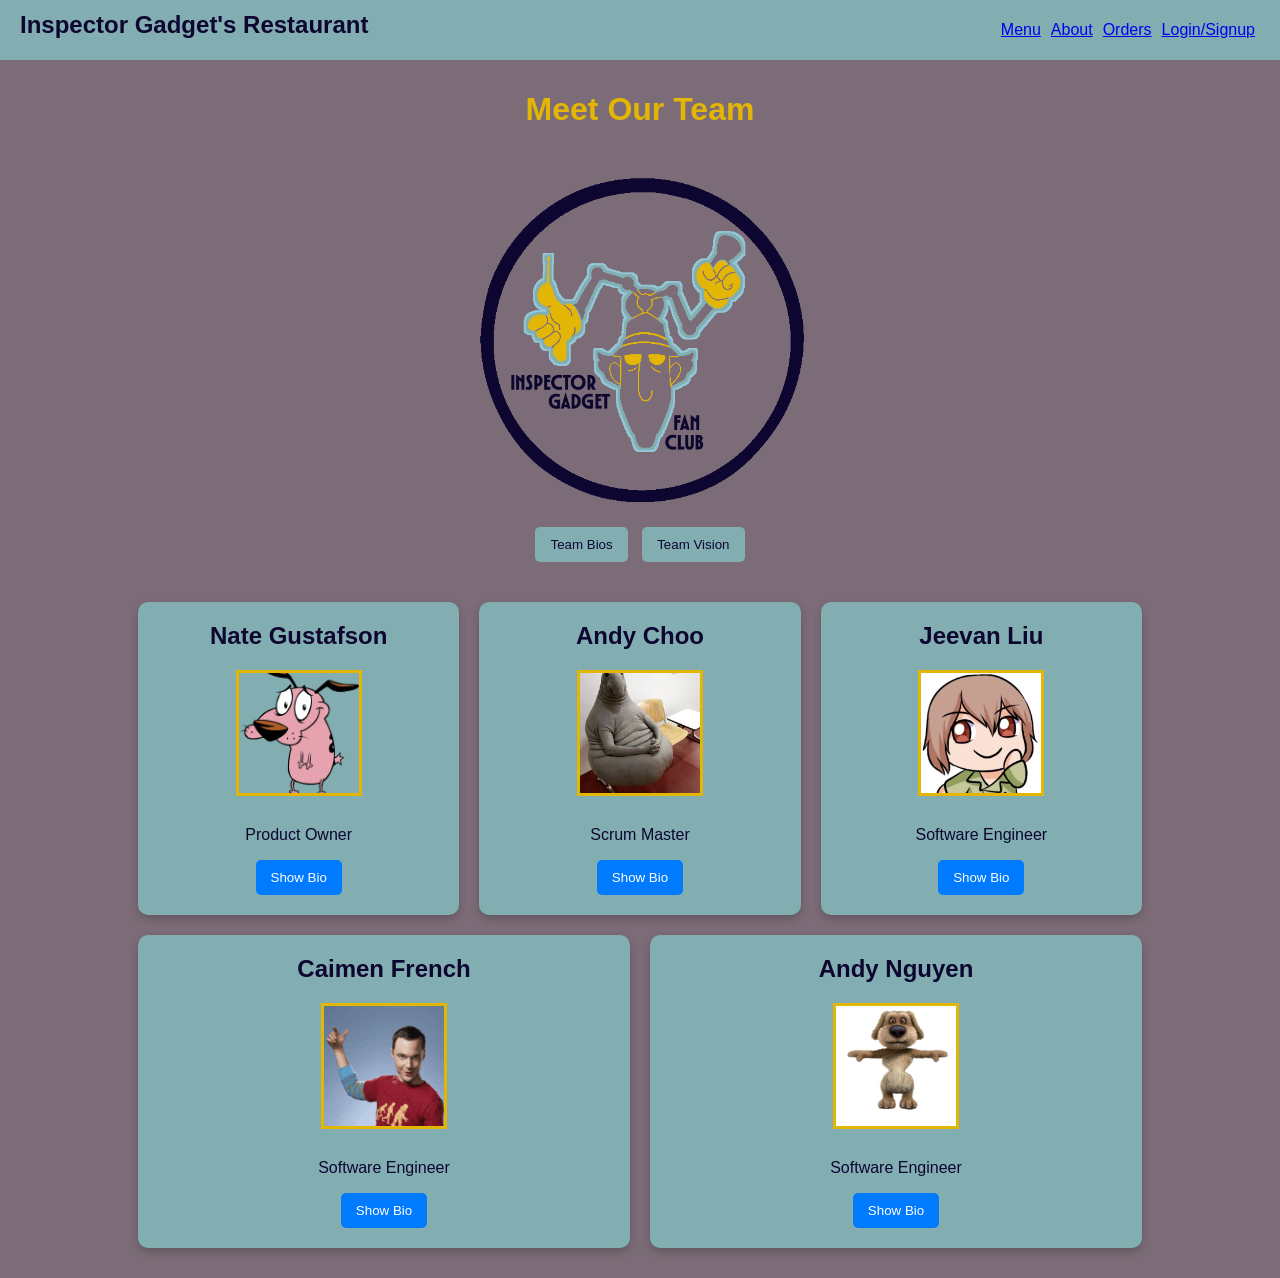
<file: group_bio_template/index.html>
<!DOCTYPE html>
<html lang="en">
<head>
    <meta charset="UTF-8">
    <meta name="viewport" content="width=device-width, initial-scale=1.0">
    <title>Team Bio</title>
    <link rel="icon" type="image/png" href="img/favicon48x48.png">
    <link rel="stylesheet" href="styles.css"> <!-- Link to external CSS file -->
</head>
<body>
  <!-- Navbar -->
  <nav>
    <div class="navbar">
      <h2 class="logo">Inspector Gadget's Restaurant</h2>

      <ul class="nav-links">
        <a href="../menu_template/menu.html">Menu</a>
        <a href="../group_bio_template\index.html">About</a>
        <a href="../orders_template/orders.html">Orders</a>
        <a href="../login_template/login.html">Login/Signup</a>
      </ul>
    </div>
  </nav>

<header>
    <h1>Meet Our Team</h1>
    <!-- Example team logo -->
    <img src="img/team-logo.png" alt="Team Logo" class="team-logo">

    <!-- Navigation menu to switch between sections -->
    <nav>
        <button onclick="showSection('bios')">Team Bios</button>
        <button onclick="showSection('vision')">Team Vision</button>
    </nav>
</header>

<!-- Team bios section (default section) -->
<div id="bios" class="container">
    <!-- Each card represents an individual team member -->
    <div class="card">
        <h2>Nate Gustafson</h2>
        <!-- Optional Avatar -->
        <img src="img/avatar-nate.png" alt="Nate Avatar" class="avatar">
        <p>Product Owner</p>
        <button onclick="toggleBio('bio1')">Show Bio</button>
        <div id="bio1" class="bio">
            <!--Intro Here-->
            <p>Nate is the Product Owner focused on building a practical system that improving team communication, and delivering the perfect product.</p>
            <div class="divider">◆ ◆ ◆</div>
            <!--Moodboard-->
            <div class="moodboard">
                <div class="mood-section">
                    <h4>◆ Tools</h4>
                    <ul>
                        <li>VS Code</li>
                        <li>Git & GitHub</li>
                        <li>Python / FastAPI</li>
                        <li>Linux / Terminal</li>
                    </ul>
                </div>
            </div>
            <div class="divider">◆ ◆ ◆</div>
            <div class="mood-section">
                <h4>◆ My Resources</h4>
                <a href="https://illcommittee.github.io/coderesource/index.html" target="_blank">
                    Coding Resource Hub
                </a>
            </div>
            <!--Moodboard End-->
        </div>
    </div>
    <div class="card">
        <h2>Andy Choo</h2>
        <img src="img/andychoo.jpeg" alt="Andy's meme photo" class="avatar"/>
        <p>Scrum Master</p>
        <button onclick="toggleBio('bio2')">Show Bio</button>
        <div id="bio2" class="bio">
            <p>Andy is a full-stack developer with experience in cyber security engineering.</p>
            <div class="divider">◆ ◆ ◆</div>
            <!--Moodboard-->
            <div class="moodboard">
                <div class="mood-section">
                    <h4>◆ Tools</h4>
                    <ul>
                        <li>JavaScript</li>
                        <li>React.js</li>
                        <li>Python</li>
                    </ul>
                </div>
            </div>
            <div class="divider">◆ ◆ ◆</div>
            <div class="mood-section">
                <h4>◆ My Resources</h4>
                <a href="https://github.com/Andydchoo" target="_blank">Github</a>
            </div>
        </div>
    </div>
    <div class="card">
        <h2>Jeevan Liu</h2>
        <!-- Optional Avatar -->
        <img src="img/avatar-jeevan.jpg" alt="Jeevan Avatar" class="avatar">
        <p>Software Engineer</p>
        <button onclick="toggleBio('bio3')">Show Bio</button>
        <div id="bio3" class="bio">
            <!--Intro Here-->
            <p>Jeevan is a software developer, specializing in back-end development.</p>
            <div class="divider">◆ ◆ ◆</div>
            <!--Moodboard-->
            <div class="moodboard">
                <div class="mood-section">
                    <h4>◆ Tools</h4>
                    <ul>
                        <li>Python</li>
                        <li>Git/GitHub</li>
                        <li>Java</li>
                        <li>C/C++</li>
                    </ul>
                </div>
            </div>
            <div class="divider">◆ ◆ ◆</div>
            <div class="mood-section">
                <h4>◆ My Resources</h4>
                <a href="https://github.com/JeevanLiu" target="_blank">
                    Personal GitHub
                </a>
            </div>
            <!--Moodboard End-->
        </div>
    </div>
    <div class="card">
        <h2>Caimen French</h2>
        <!-- Optional Avatar -->
        <img src="img/avatar-caimen.png" alt="Caimen Avatar" class="avatar">
        <p>Software Engineer</p>
        <button onclick="toggleBio('bio4')">Show Bio</button>
        <div id="bio4" class="bio">
            <!--Intro Here-->
            <p>I'm Caimen French, pleasure to meet you.</p>
            <div class="divider">◆ ◆ ◆</div>
            <!--Moodboard-->
            <div class="moodboard">
                <div class="mood-section">
                    <h4>◆ Tools</h4>
                    <ul>
                        <li>Java</li>
                        <li>GML</li>
                        <li>Python</li>
                        <li>C</li>
                    </ul>
                </div>
            </div>
            <div class="divider">◆ ◆ ◆</div>
            <div class="mood-section">
                <h4>◆ My Resources</h4>
                <a href="https://github.com/cfrench-uncc" target="_blank">
                    GitHub
                </a>
            </div>
            <!--Moodboard End-->
        </div>
    </div>
    <div class="card">
        <h2>Andy Nguyen</h2>
        <img src="img/AndyNAvatar.jpg" alt="Andy's Talking Ben" class="avatar"/>
        <p>Software Engineer</p>
        <button onclick="toggleBio('bio5')">Show Bio</button>
        <div id="bio5" class="bio">
            <p>Andy Nguyen is a Software Engineer who specializes in FastAPI and Python. He also drinks coffee and loves collaborating with group projects.</p>
            <div class="divider">◆ ◆ ◆</div>
            <!--Moodboard-->
            <div class="moodboard">
                <div class="mood-section">
                    <h4>◆ Tools</h4>
                    <ul>
                        <li>Talking Ben</li>
                        <li>Pycharm</li>
                        <li>X (formerly twitter)</li>
                        <li>Python</li>
                        <li>Java (i am brainwashed in Java)</li>
                    </ul>
                </div>
                <div class="divider">◆ ◆ ◆</div>
                <div class="mood-section">
                    <h4>◆ My Resources</h4>
                    <a href="https://www.youtube.com/watch?v=dQw4w9WgXcQ" target="_blank">Funny Cat Video</a>
                </div>
            </div>
        </div>
    </div>
</div>

<!-- Team vision/mission statement section (hidden by default) -->
<div id="vision" class="container" style="display: none;">
    <div class="vision-card">
        <h2>Inspector Gadget Fan Club's Mission Statement</h2>
        <p>
            We strive to create a community of innovative (mainly chaotic) software engineers dedicated to helping Inspector Gadget (yes, we’re a fan club) save the day!
            We design, test, and occasionally… break high-tech gadgets to defeat villains.
            We value teamwork, collaboration, and problem-solving.
            Every bug we encounter is just a villain in disguise…
        </p>
        
        <div class="divider">◆ ◆ ◆</div>

        <h3>Team Rules:</h3>
        <ul>
            <li>Respect everyone in the community</li>
            <li>Communicate clearly</li>
            <li>Complete your missions on time</li>
            <li>Help fellow agents build and debug their gadgets</li>
            <li>No Dr. Claw-style sabotage allowed</li>
        </ul>
    </div>
</div>

<script src="script.js"></script> <!-- Link to external JavaScript file -->

</body>
</html>
</file>
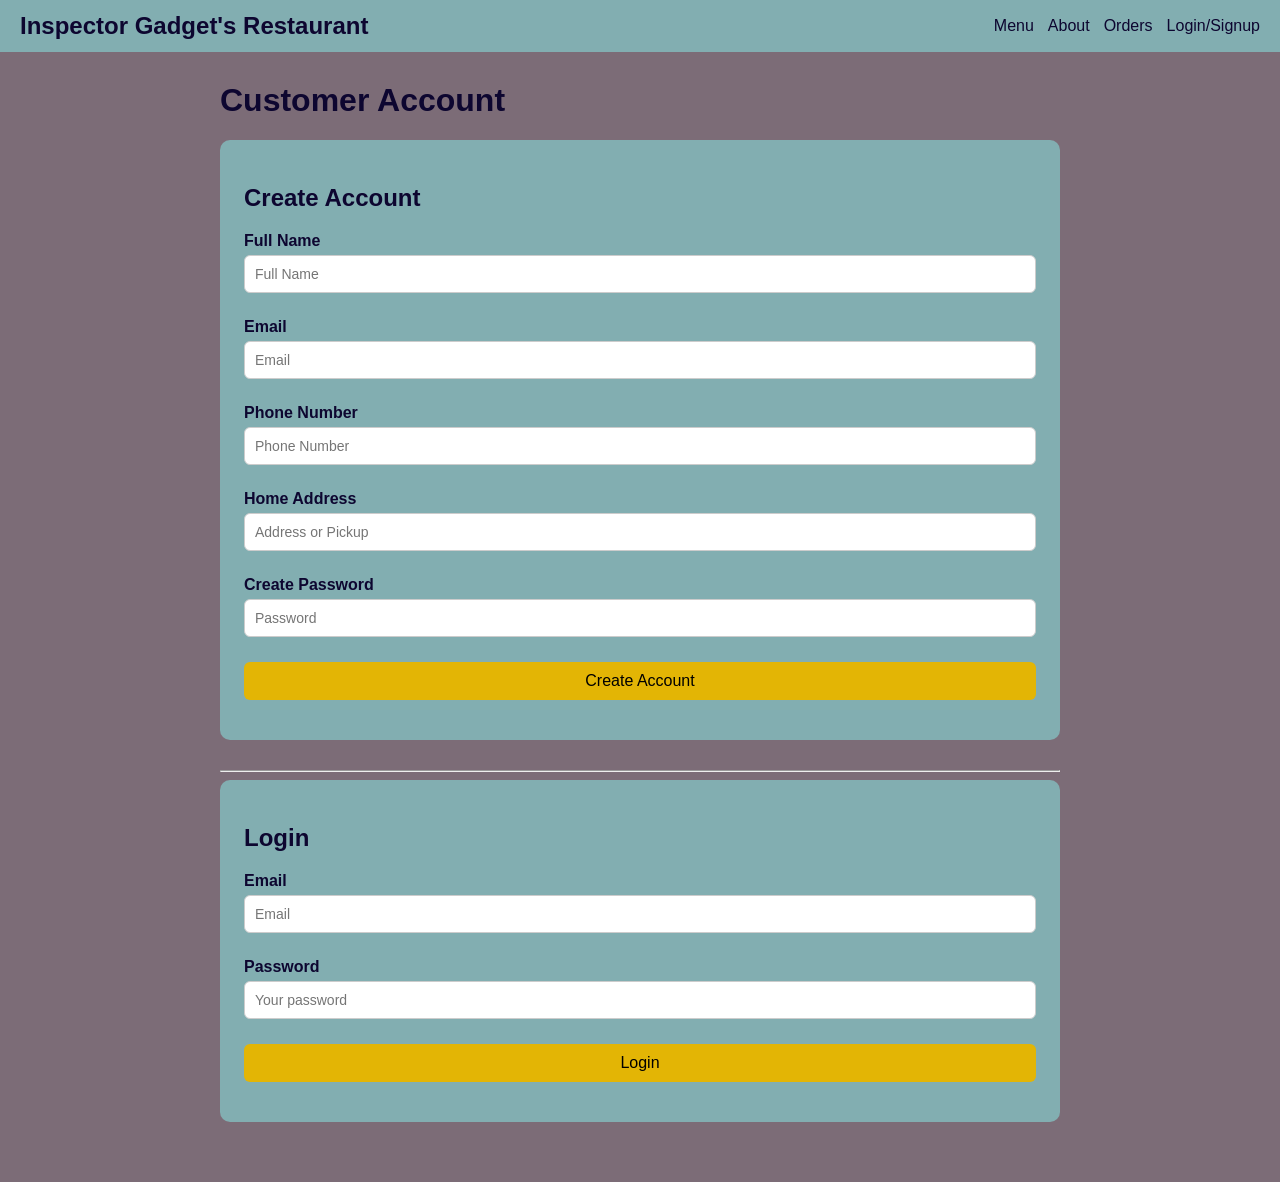
<file: login_template/login.html>
<!DOCTYPE html>
<html lang="en">
<head>
  <meta charset="UTF-8">
  <meta name="viewport" content="width=device-width, initial-scale=1.0">
  <title>Customer Account | Inspector Gadget's Restaurant</title>
  <link rel="icon" type="image/png" href="img/favicon48x48.png">
  <link rel="stylesheet" href="styles.css">
</head>
<body>

  <nav>
    <div class="navbar">
      <h2 class="logo">Inspector Gadget's Restaurant</h2>

      <ul class="nav-links">
        <li><a href="../menu_template/menu.html">Menu</a></li>
        <li><a href="../group_bio_template/index.html">About</a></li>
        <li><a href="../orders_template/orders.html">Orders</a></li>
        <li><a href="../login_template/login.html">Login/Signup</a></li>
      </ul>
    </div>
  </nav>

  <main>
    <h1>Customer Account</h1>
    
    <section id="signup-section">
      <h2>Create Account</h2>

      <form id="signup-form">
        <label for="customer-name">Full Name</label>
        <input type="text" id="customer-name" placeholder="Full Name" required>

        <label for="signup-email">Email</label>
        <input type="email" id="signup-email" placeholder="Email" required>

        <label for="phone-num">Phone Number</label>
        <input type="text" id="phone-num" placeholder="Phone Number" required>

        <label for="address">Home Address</label>
        <input type="text" id="address" placeholder="Address or Pickup" required>

        <label for="signup-password">Create Password</label>
        <input type="password" id="signup-password" placeholder="Password" required>

        <button type="submit">Create Account</button>
        <p id="signup-msg" class="msg"></p>
      </form>
    </section>

    <hr>
    
    
    <section id="login-section">
      <h2>Login</h2>

      <form id="login-form">
        <label for="login-email">Email</label>
        <input type="email" id="login-email" placeholder="Email" required>

        <label for="login-password">Password</label>
        <input type="password" id="login-password" placeholder="Your password" required>

        <button type="submit">Login</button>
        <p id="login-msg" class="msg"></p>
      </form>
    </section>

    <section id="logged-in-section" class="hidden">
      <h2 id="welcome-msg"></h2>
      <p>You have successfully logged in.</p>
      <button id="logout-btn">Logout</button>
    </section>
  </main>

  <script src="script.js"></script>

</body>
</html>
</file>
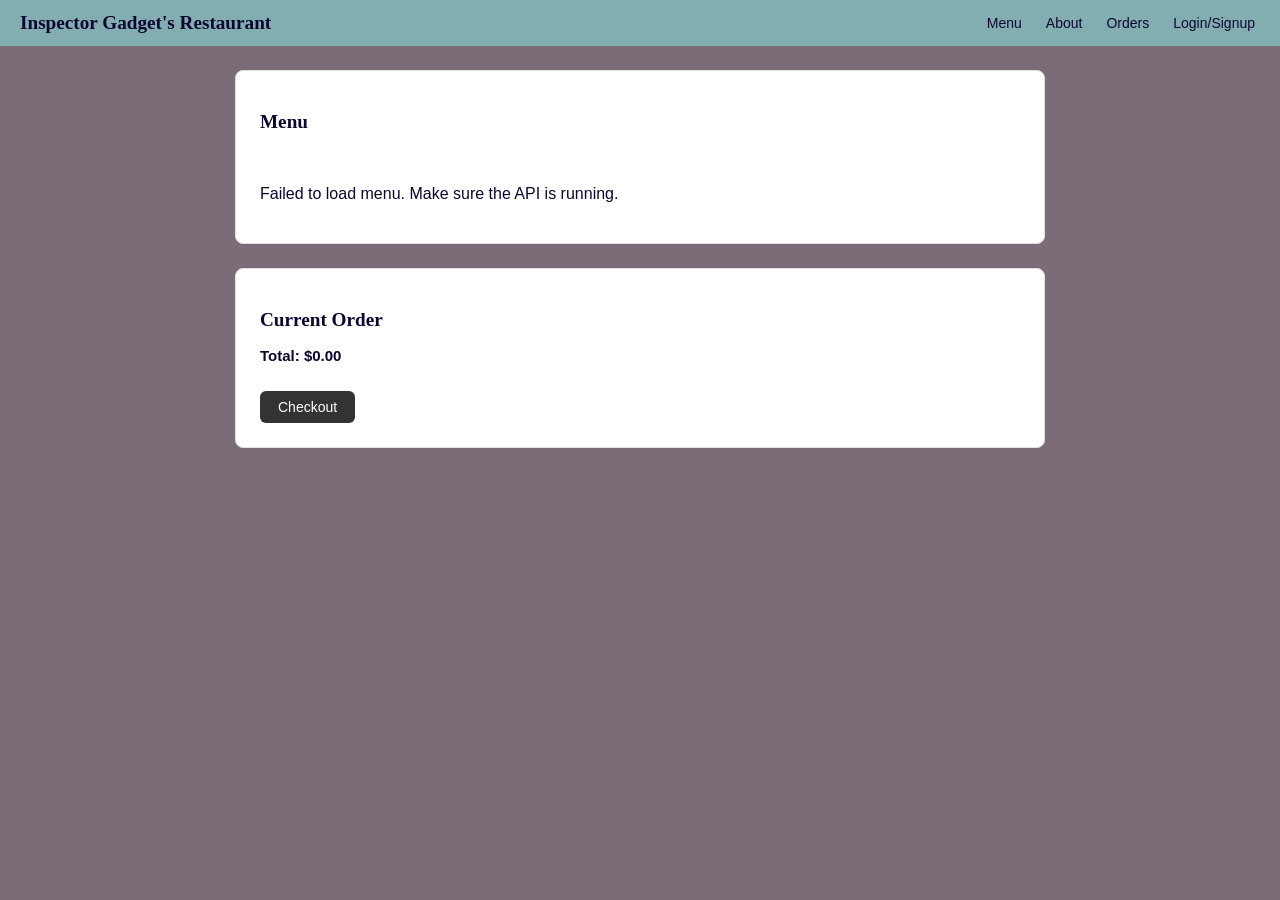
<file: menu_template/menu.html>
<!DOCTYPE html>
<html lang="en">
<head>
  <meta charset="UTF-8" />
  <meta name="viewport" content="width=device-width, initial-scale=1.0" />
  <title>Menu | Inspector Gadget's Restaurant</title>
  <link rel="stylesheet" href="styles.css" />
</head>
<body>

  <nav>
    <div class="navbar">
      <h2 class="logo">Inspector Gadget's Restaurant</h2>

      <ul class="nav-links">
        <li><a href="../menu_template/menu.html">Menu</a></li>
        <li><a href="../group_bio_template/index.html">About</a></li>
        <li><a href="../orders_template/orders.html">Orders</a></li>
        <li><a href="../login_template/login.html">Login/Signup</a></li>
        <li id="staff-nav-item" style="display:none"><a href="../staff_template/staff.html">Staff</a></li>
      </ul>
    </div>
  </nav>

  <main>
    <section id="menu-section">
      <h2>Menu</h2>
      <div id="category-tabs"></div>
      <div id="menu-grid"></div>
      <p id="menu-message"></p>
    </section>

    <section id="order-display">
      <h2>Current Order</h2>
      <ul id="order-list"></ul>
      <p id="order-total">Total: $0.00</p>
      <button id="checkout-btn">Checkout</button>
    </section>

    <section id="checkout-section" class="hidden">
      <h2>Checkout</h2>

      <label for="card-name">Customer Name</label>
      <input type="text" id="card-name" placeholder="Enter your name" required />

      <label>Order Type</label>
      <div id="order-type">
        <label><input type="radio" name="type" value="takeout" checked /> Takeout</label>
        <label><input type="radio" name="type" value="delivery" /> Delivery</label>
      </div>

      <label for="payment-type">Payment Type</label>
      <select id="payment-type">
        <option value="Credit Card">Credit Card</option>
        <option value="Debit Card">Debit Card</option>
        <option value="PayPal">PayPal</option>
      </select>

      <label for="promo">Promo Code</label>
      <input type="text" id="promo" placeholder="Enter code, e.g. SAVE10" />
      <button id="apply-promo" type="button">Apply</button>
      <p id="promo-msg"></p>

      <p id="checkout-total"></p>
      <button id="pay-btn" type="button">Pay & Place Order</button>
      <p id="order-status"></p>
    </section>
  </main>

  <dialog id="review-modal">
    <h3 id="review-modal-title">Write a Review</h3>
    <div id="star-selector">
      <button class="star-btn" data-star="1">★</button>
      <button class="star-btn" data-star="2">★</button>
      <button class="star-btn" data-star="3">★</button>
      <button class="star-btn" data-star="4">★</button>
      <button class="star-btn" data-star="5">★</button>
    </div>
    <textarea id="review-text" placeholder="Share your thoughts about this dish..." rows="4"></textarea>
    <div class="modal-actions">
      <button id="review-submit-btn" type="button">Submit Review</button>
      <button id="review-cancel-btn" type="button" class="btn-secondary">Cancel</button>
    </div>
    <p id="review-msg"></p>
  </dialog>

  <dialog id="view-reviews-modal">
    <h3 id="view-reviews-title">Reviews</h3>
    <p id="reviews-loading"></p>
    <div id="reviews-list"></div>
    <div class="modal-actions">
      <button id="view-reviews-close-btn" type="button" class="btn-secondary">Close</button>
    </div>
  </dialog>

  <script src="script.js"></script>
</body>
</html>
</file>
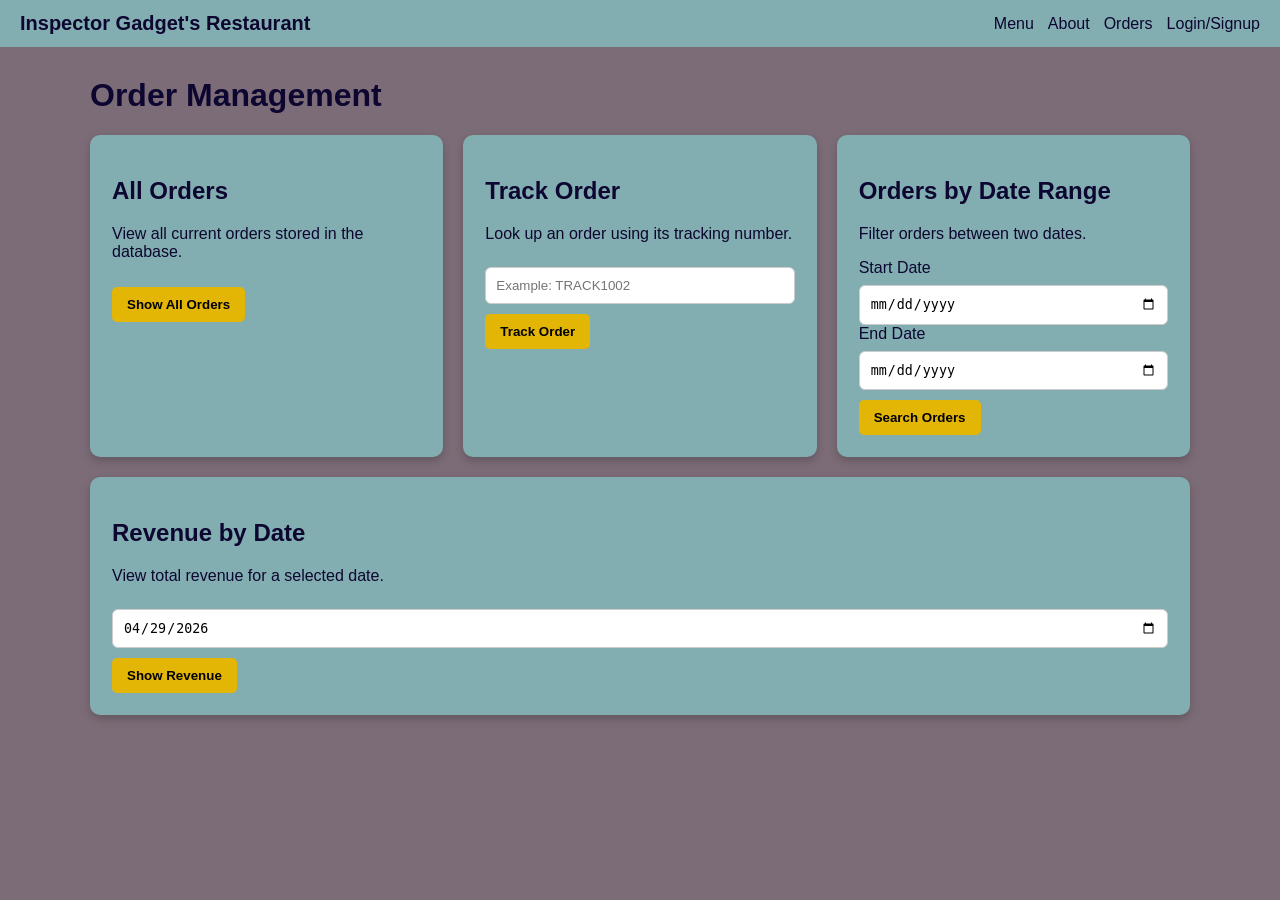
<file: orders_template/orders.html>
<!DOCTYPE html>
<html lang="en">
<head>
  <meta charset="UTF-8">
  <meta name="viewport" content="width=device-width, initial-scale=1.0">
  <title>Orders | Inspector Gadget's Restaurant</title>
  <link rel="icon" type="image/png" href="img/favicon48x48.png">
  <link rel="stylesheet" href="styles.css">
</head>
<body>
  <!-- Navbar -->
  <nav>
    <div class="navbar">
      <h2 class="logo">Inspector Gadget's Restaurant</h2>

      <ul class="nav-links">
        <li><a href="../menu_template/menu.html">Menu</a></li>
        <li><a href="../group_bio_template/index.html">About</a></li>
        <li><a href="../orders_template/orders.html">Orders</a></li>
        <li><a href="../login_template/login.html">Login/Signup</a></li>
      </ul>
    </div>
  </nav>

  <main>
    <h1>Order Management</h1>

    <div class="container">
      <div class="card">
        <h2>All Orders</h2>
        <p>View all current orders stored in the database.</p>
        <button onclick="toggleSection('all-orders-panel'); allOrders()">Show All Orders</button>
        <div id="all-orders-panel" class="details-panel">
          <div id="all-orders">No orders loaded yet.</div>
        </div>
      </div>

      <div class="card">
        <h2>Track Order</h2>
        <p>Look up an order using its tracking number.</p>

        <input type="text" id="tracking-input" placeholder="Example: TRACK1002">
        <button onclick="trackOrder()">Track Order</button>

        <div id="tracking-panel" class="details-panel">
          <pre id="tracking-result">Enter a tracking number to search.</pre>
        </div>
      </div>

      <div class="card">
        <h2>Orders by Date Range</h2>
        <p>Filter orders between two dates.</p>

        <label for="range-start">Start Date</label>
        <input type="date" id="range-start">
        <label for="range-end">End Date</label>
        <input type="date" id="range-end">
        <button onclick="toggleSection('date-range-panel'); searchByDateRange()">Search Orders</button>

        <div id="date-range-panel" class="details-panel">
          <div id="date-range-results">Enter a date range to search.</div>
        </div>
      </div>

      <div class="card">
        <h2>Revenue by Date</h2>
        <p>View total revenue for a selected date.</p>

        <input type="date" id="revenue-date" value="2026-04-29">
        <button onclick="getRevenue()">Show Revenue</button>

        <div id="revenue-panel" class="details-panel">
          <pre id="revenue-result">Choose a date to view revenue.</pre>
        </div>
      </div>
    </div>
  </main>

  <script src="script.js"></script>
</body>
</html>
</file>
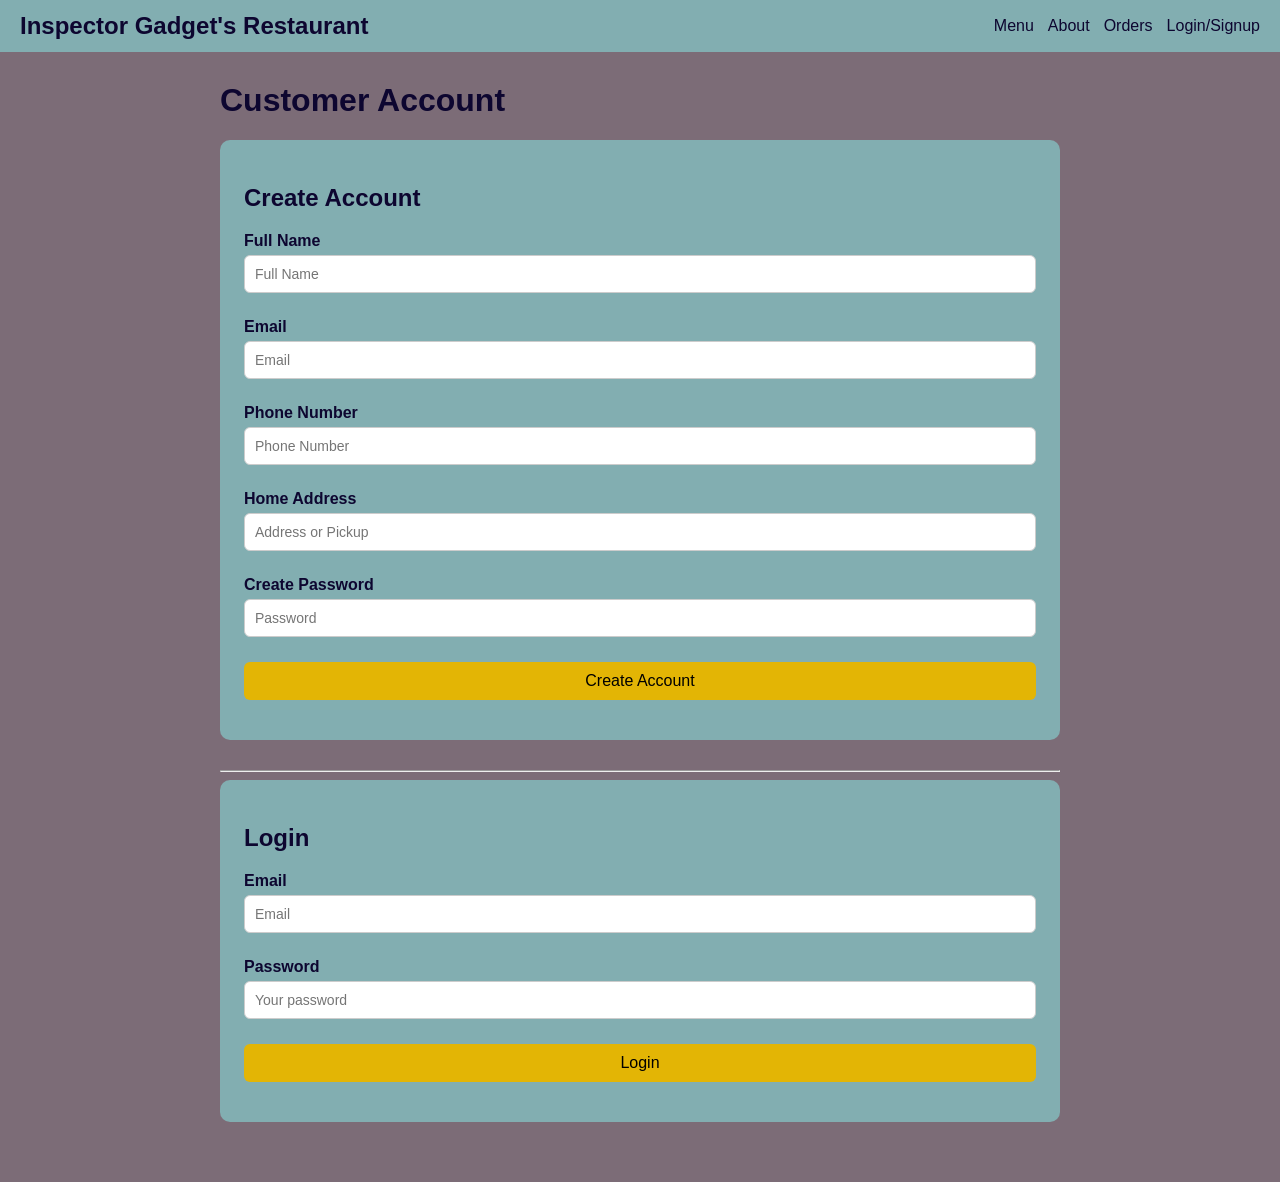
<file: staff_template/staff.html>
<!DOCTYPE html>
<html lang="en">
<head>
  <meta charset="UTF-8" />
  <meta name="viewport" content="width=device-width, initial-scale=1.0" />
  <title>Staff Dashboard | Inspector Gadget's Restaurant</title>
  <link rel="stylesheet" href="../menu_template/styles.css" />
  <link rel="stylesheet" href="styles.css" />
</head>
<body>

  <nav>
    <div class="navbar">
      <h2 class="logo">Inspector Gadget's Restaurant</h2>
      <ul class="nav-links">
        <li><a href="../menu_template/menu.html">Menu</a></li>
        <li><a href="../group_bio_template/index.html">About</a></li>
        <li><a href="../orders_template/orders.html">Orders</a></li>
        <li><a href="staff.html">Staff Dashboard</a></li>
        <li><button id="logout-btn" class="nav-logout-btn">Logout</button></li>
      </ul>
    </div>
  </nav>

  <main>
    <section id="staff-panel">
      <h2>Staff Dashboard</h2>
      <p id="staff-greeting"></p>

      <div id="staff-tabs">
        <button class="staff-tab-btn active" data-tab="menu-mgmt">Menu Management</button>
        <button class="staff-tab-btn" data-tab="alerts">Ingredient Alerts</button>
        <button class="staff-tab-btn" data-tab="promos">Promo Management</button>
      </div>

      <!-- ── Menu Management ── -->
      <div id="tab-menu-mgmt" class="staff-tab-content">
        <h3>Menu Items</h3>
        <div class="table-wrap">
          <table id="menu-table">
            <thead>
              <tr>
                <th>Dish</th>
                <th>Category</th>
                <th>Price</th>
                <th>Stock</th>
                <th>Actions</th>
              </tr>
            </thead>
            <tbody></tbody>
          </table>
        </div>

        <h3 id="menu-form-title">Add Menu Item</h3>
        <form id="menu-form" class="staff-form">
          <div class="form-row">
            <label>Dish Name<input id="f-dishes" required /></label>
            <label>Category<input id="f-category" required /></label>
          </div>
          <div class="form-row">
            <label>Price ($)<input type="number" step="0.01" min="0" id="f-price" required /></label>
            <label>Calories<input type="number" min="0" id="f-calories" required /></label>
          </div>
          <label>Ingredients<input id="f-ingredients" placeholder="e.g. Chicken, bun, pickles" required /></label>
          <label>Allergens<input id="f-allergens" placeholder="e.g. gluten, dairy (leave blank if none)" /></label>
          <label>Stock (units)<input type="number" min="0" id="f-stock" value="0" required /></label>
          <div class="form-actions">
            <button type="submit">Save Item</button>
            <button type="button" id="menu-form-cancel" class="btn-secondary">Cancel</button>
          </div>
          <p id="menu-form-msg" class="form-msg"></p>
        </form>
      </div>

      <!-- ── Ingredient Alerts ── -->
      <div id="tab-alerts" class="staff-tab-content hidden">
        <h3>Stock Status</h3>
        <div id="stock-alerts"><p class="loading-msg">Loading...</p></div>
        <h3>Pending Orders with Ingredient Issues</h3>
        <div id="order-alerts"><p class="loading-msg">Loading...</p></div>
      </div>

      <!-- ── Promo Management ── -->
      <div id="tab-promos" class="staff-tab-content hidden">
        <h3>Promotional Codes</h3>
        <div class="table-wrap">
          <table id="promo-table">
            <thead>
              <tr>
                <th>Code</th>
                <th>Discount</th>
                <th>Expires</th>
                <th>Actions</th>
              </tr>
            </thead>
            <tbody></tbody>
          </table>
        </div>

        <h3 id="promo-form-title">Add Promo Code</h3>
        <form id="promo-form" class="staff-form">
          <div class="form-row">
            <label>Promo Code<input id="p-code" placeholder="e.g. SAVE10" required /></label>
            <label>Discount %<input type="number" step="0.1" min="0" max="100" id="p-discount" required /></label>
          </div>
          <label>Expiration Date<input type="datetime-local" id="p-expires" required /></label>
          <div class="form-actions">
            <button type="submit">Save Promo</button>
            <button type="button" id="promo-form-cancel" class="btn-secondary">Cancel</button>
          </div>
          <p id="promo-form-msg" class="form-msg"></p>
        </form>
      </div>

    </section>
  </main>

  <script src="script.js"></script>
</body>
</html>
</file>
<file: group_bio_template/styles.css>
:root {
  --color-bg: #7c6c77; /* Dusty Mauve (page background) */
  --color-header: #0d0630; /* Dark Amethyst (header / text) */
  --color-card: #82aeb1; /* Teal (cards) */
  --color-accent: #e3b505; /* Saffron (buttons / highlights) */
  --color-hover: #a7c7e7; /* Sky Blue (hover effects) */
  --color-text: #0d0630; /* Main text */
  --color-light: #a7c7e7; /* Secondary background */
}

/* General page styling */
body {
  font-family: Arial, sans-serif;
  background-color: var(--color-bg);
  margin: 0;
  padding: 0;
  color: var(--color-text);
}

.navbar {
  display: flex;
  justify-content: space-between;
  background-color: var(--color-card);
  align-items: center;
  padding-left: 20px;
  padding-right: 20px;
}

.nav-links {
  display: flex;
  justify-content: space-between;
}

.nav-links a {
  padding: 5px;
}

/* Header section styling */
header {
  background-color: var(--color-bg);
  color: var(--color-accent);
  padding: 10px 0;
  text-align: center;
}

/* Styling for team logo image */
.team-logo {
  width: 350px; /* Adjust the size as needed */
  margin-top: 10px;
}

.avatar {
  width: 120px;
  height: 120px;
  object-fit: cover;
  margin: 10px 0;
  border: 3px solid var(--color-accent);
}

.avatar:hover {
  transform: scale(1.05);
  transition: 0.2s;
}

/* Menu button styling */
header nav {
  margin-top: 10px;
}

header nav button {
  background: var(--color-card);
  color: var(--color-text);
  border: none;
  padding: 10px 15px;
  border-radius: 5px;
  cursor: pointer;
  margin: 0 5px;
  transition: 0.2s;
}

header nav button:hover {
  background: var(--color-hover);
}

/* Flex container for team bios and vision sections */
.container {
  width: 80%;
  margin: 20px auto;
  display: flex;
  flex-wrap: wrap;
  justify-content: space-between;
}

/* Card styling for individual team bios */
.card {
  background: var(--color-card);
  border-radius: 10px;
  box-shadow: 0 4px 10px rgba(0, 0, 0, 0.2);
  margin: 10px;
  padding: 20px;
  flex: 1 1 calc(30% - 40px);
  text-align: center;
  transition:
    transform 0.2s,
    box-shadow 0.2s;
}

.card:hover {
  transform: scale(1.05);
}

h2 {
  margin: 0 0 10px;
}

/* Initially hide bio details */
.bio {
  background: var(--color-accent);
  color: var(--color-header);
  border: none;
  padding: 10px 15px;
  border-radius: 5px;
  cursor: pointer;
  display: none;
}

/* Button styling */
button {
  background: #007bff;
  color: white;
  border: none;
  padding: 10px 15px;
  border-radius: 5px;
  cursor: pointer;
}

button:hover {
  background: var(--color-hover);
}

/* Moodboard Section */
.mood-section {
  background: var(--color-light);
  margin: 10px 0;
  padding: 10px;
  border-radius: 8px;
}

/* Divider */
.divider {
  text-align: center;
  margin: 10px 0;
  color: var(--color-header);
  letter-spacing: 6px;
  font-weight: bold;
  font-size: 14px;
}

.vision-card {
  background: var(--color-card);
  color: var(--color-text);
  max-width: 900px;
  margin: 30px auto;
  padding: 30px;
  border-radius: 14px;
  box-shadow: 0 4px 12px rgba(0, 0, 0, 0.2);
  line-height: 1.6;
}

.vision-card h2 {
  color: var(--color-header);
  text-align: center;
  margin-bottom: 20px;
}

.vision-card h3 {
  color: var(--color-header);
  margin-top: 20px;
  margin-bottom: 10px;
}

.vision-card p {
  margin-bottom: 15px;
  font-size: 1rem;
}

.vision-card ul {
  padding-left: 20px;
  margin-top: 10px;
}

.vision-card li {
  margin-bottom: 8px;
}
</file>
<file: login_template/styles.css>
:root {
  --color-bg: #7c6c77;
  --color-header: #0d0630;
  --color-card: #82aeb1;
  --color-accent: #e3b505;
  --color-hover: #a7c7e7;
  --color-text: #0d0630;
  --color-light: #a7c7e7;
}

* {
  box-sizing: border-box;
}

body {
  font-family: Arial, sans-serif;
  background-color: var(--color-bg);
  margin: 0;
  padding: 0;
  color: var(--color-text);
}

.navbar {
  display: flex;
  justify-content: space-between;
  align-items: center;
  background-color: var(--color-card);
  padding: 12px 20px;
}

.logo {
  margin: 0;
  font-size: 24px;
}

.nav-links {
  list-style: none;
  display: flex;
  gap: 14px;
  margin: 0;
  padding: 0;
}

.nav-links li {
  list-style: none;
}

.nav-links a {
  text-decoration: none;
  color: var(--color-header);
  font-weight: 500;
}

.nav-links a:hover {
  color: var(--color-accent);
}

main {
  max-width: 900px;
  margin: 0 auto;
  padding: 30px;
}

h1 {
  margin-top: 0;
}

section {
  background-color: var(--color-card);
  padding: 24px;
  margin-bottom: 30px;
  border-radius: 10px;
}

form label {
  display: block;
  margin-top: 15px;
  margin-bottom: 5px;
  font-weight: bold;
}

form input {
  width: 100%;
  padding: 10px;
  margin-bottom: 10px;
  border-radius: 6px;
  border: 1px solid #ccc;
  font-size: 14px;
}

form button,
#logout-btn {
  margin-top: 15px;
  padding: 10px;
  width: 100%;
  border: none;
  border-radius: 6px;
  background-color: var(--color-accent);
  color: black;
  font-size: 16px;
  cursor: pointer;
}

form button:hover,
#logout-btn:hover {
  background-color: var(--color-hover);
}

.msg {
  font-weight: bold;
  margin-top: 12px;
}

.hidden {
  display: none;
}
</file>
<file: menu_template/styles.css>
/* ── Design tokens (original preserved) ── */
:root {
  --color-bg: #7c6c77;
  --color-header: #0d0630;
  --color-card: #82aeb1;
  --color-accent: #e3b505;
  --color-hover: #a7c7e7;
  --color-text: #0d0630;
  --color-light: #a7c7e7;
}

/* ── Base (original) ── */
body {
  font-family: 'DM Sans', Arial, sans-serif;
  background-color: var(--color-bg);
  margin: 0;
  padding: 0;
  color: var(--color-text);
}

.navbar {
  display: flex;
  justify-content: space-between;
  align-items: center;
  background-color: var(--color-card);
  padding: 12px 20px;
}

.logo {
  font-family: 'Playfair Display', serif;
  font-size: 1.2rem;
  margin: 0;
}

.nav-links {
  list-style: none;
  display: flex;
  align-items: center;
  gap: 14px;
  margin: 0;
  padding: 0;
}

.nav-links li {
  list-style: none;
  margin: 0;
  padding: 0;
}

.nav-links a {
  padding: 5px;
  text-decoration: none;
  color: var(--color-text);
  font-size: 14px;
}

.nav-links a:hover {
  color: var(--color-accent);
}

section {
  background: #fff;
  border: 1px solid #e0e0e0;
  border-radius: 8px;
  padding: 1.5rem;
  margin: 1.5rem auto;
  max-width: 760px;
}

h2 {
  font-family: 'Playfair Display', serif;
  font-size: 1.2rem;
  margin-bottom: 1rem;
}

/* ── Category tabs (NEW) ── */
#category-tabs {
  display: flex;
  flex-wrap: wrap;
  gap: 8px;
  margin-bottom: 1.25rem;
}

.tab-btn {
  margin: 0;
  padding: 6px 14px;
  border: 1px solid #ccc;
  border-radius: 20px;
  background: #f5f5f5;
  color: #333;
  font-size: 13px;
  cursor: pointer;
  transition: background 0.2s, color 0.2s;
}

.tab-btn:hover {
  background: var(--color-hover);
}

.tab-btn.active {
  background: var(--color-accent);
  color: #fff;
  border-color: var(--color-accent);
}

/* ── Menu grid (original) ── */
#menu-grid {
  display: grid;
  grid-template-columns: repeat(3, 1fr);
  gap: 1rem;
}

.menu-card {
  border: 1px solid #e0e0e0;
  border-radius: 8px;
  padding: 0.75rem;
  text-align: center;
  background: #fafafa;
}

.menu-card img {
  width: 100%;
  height: 100px;
  object-fit: cover;
  border-radius: 6px;
  margin-bottom: 0.5rem;
}

.menu-card h3 { font-size: 14px; margin-bottom: 4px; }
.menu-card .price { font-weight: 600; font-size: 14px; margin-bottom: 4px; }
.menu-card .info { font-size: 11px; color: #888; margin-bottom: 8px; }

/* ── Order type radios (original) ── */
#order-type {
  display: flex;
  gap: 1.5rem;
  margin: 6px 0 1rem;
}

#order-type label {
  font-size: 14px;
  color: #333;
  display: flex;
  gap: 6px;
  align-items: center;
}

/* ── Promo (original) ── */
#promo {
  padding: 6px;
  border: 1px solid #ccc;
  border-radius: 6px;
  font-size: 14px;
  width: 160px;
}

#promo-msg { font-size: 12px; color: #888; margin-top: 4px; }
#checkout-total { font-weight: 600; font-size: 15px; margin: 1rem 0 0.5rem; }

/* ── Buttons (original) ── */
button {
  margin-top: 0.75rem;
  margin-right: 8px;
  padding: 8px 18px;
  border: none;
  border-radius: 6px;
  background: #333;
  color: #fff;
  font-size: 14px;
  cursor: pointer;
  transition: background 0.18s;
}

button:hover { background: #555; }

.btn-secondary {
  background: #f0f0f0;
  color: #333;
  border: 1px solid #ccc;
}

.btn-secondary:hover { background: #e0e0e0; }

/* ── Order list (original) ── */
#order-list { list-style: none; font-size: 14px; margin-bottom: 0.75rem; }
#order-list li { padding: 6px 0; border-bottom: 1px solid #f0f0f0; }
#order-total { font-weight: 600; font-size: 15px; margin-top: 0.5rem; }
#order-status { margin-top: 0.5rem; font-size: 13px; color: #2a7a2a; }

.hidden { display: none; }

/* ── NEW: Payment Modal ── */
#payment-overlay {
  position: fixed;
  inset: 0;
  background: rgba(0, 0, 0, 0.5);
  z-index: 1000;
  display: flex;
  align-items: center;
  justify-content: center;
}

#payment-overlay.hidden { display: none; }

#payment-modal {
  background: #fff;
  border-radius: 12px;
  padding: 2rem;
  width: 360px;
  max-width: 94vw;
  box-shadow: 0 8px 32px rgba(0,0,0,0.18);
}

#payment-modal h2 {
  margin-top: 0;
  font-size: 1.1rem;
}

#payment-amount-display {
  font-weight: 600;
  font-size: 16px;
  color: #2a7a2a;
  margin-bottom: 1.2rem;
}

#payment-modal label {
  display: block;
  font-size: 12px;
  color: #666;
  margin-bottom: 3px;
  margin-top: 12px;
}

#payment-modal input {
  width: 100%;
  box-sizing: border-box;
  padding: 8px 10px;
  border: 1px solid #ccc;
  border-radius: 6px;
  font-size: 14px;
}

.card-row {
  display: flex;
  gap: 12px;
}

.card-row > div { flex: 1; }

.card-row input { width: 100%; box-sizing: border-box; }

.modal-actions {
  display: flex;
  gap: 10px;
  margin-top: 1.25rem;
}

.modal-actions button { margin-top: 0; flex: 1; }

/* Spinner */
#payment-spinner {
  display: flex;
  align-items: center;
  gap: 10px;
  font-size: 13px;
  color: #555;
  margin-top: 12px;
}

.spinner {
  width: 18px;
  height: 18px;
  border: 2px solid #ddd;
  border-top-color: #333;
  border-radius: 50%;
  animation: spin 0.7s linear infinite;
}

@keyframes spin { to { transform: rotate(360deg); } }

/* ── NEW: Order Tracking ── */
#track-section { max-width: 760px; }

#track-input-row {
  display: flex;
  gap: 10px;
  margin-bottom: 1.25rem;
}

#track-input {
  flex: 1;
  padding: 8px 12px;
  border: 1px solid #ccc;
  border-radius: 6px;
  font-size: 14px;
}

#track-input-row button { margin-top: 0; }

#track-info {
  font-size: 14px;
  margin-bottom: 1.25rem;
  color: #444;
}

#track-steps {
  display: flex;
  align-items: center;
  gap: 0;
  margin-top: 0.5rem;
}

.track-step {
  display: flex;
  flex-direction: column;
  align-items: center;
  flex: 1;
  text-align: center;
}

.step-dot {
  width: 22px;
  height: 22px;
  border-radius: 50%;
  background: #ddd;
  border: 2px solid #ccc;
  margin-bottom: 8px;
  transition: background 0.3s;
}

.track-step.completed .step-dot {
  background: #2a7a2a;
  border-color: #2a7a2a;
}

.track-step.active .step-dot {
  background: var(--color-accent);
  border-color: var(--color-accent);
  box-shadow: 0 0 0 4px rgba(227, 181, 5, 0.25);
}

.step-label {
  font-size: 11px;
  color: #888;
  line-height: 1.3;
}

.track-step.completed .step-label,
.track-step.active .step-label {
  color: #333;
  font-weight: 500;
}

.track-connector {
  flex: 1;
  height: 2px;
  background: #ddd;
  margin-bottom: 28px;
  max-width: 48px;
}

/* Error messages */
.error-msg {
  color: #c0392b;
  font-size: 13px;
  margin-top: 8px;
}

/* ── Ratings on menu cards ── */
.rating-display {
  display: flex;
  align-items: center;
  justify-content: center;
  gap: 4px;
  margin: 4px 0 6px;
  font-size: 13px;
}

.stars {
  color: var(--color-accent);
  letter-spacing: 1px;
  font-size: 14px;
}

.rating-score {
  font-weight: 600;
  color: #555;
  font-size: 12px;
}

.review-count {
  color: #999;
  font-size: 11px;
}

.no-rating {
  color: #bbb;
  font-size: 11px;
  font-style: italic;
}

.review-btn {
  background: var(--color-accent);
  color: #000;
  font-size: 12px;
  padding: 5px 12px;
  margin-top: 6px;
}

.review-btn:hover {
  background: #c99b04;
}

/* ── Review modal (native <dialog>) ── */
#review-modal {
  border: none;
  border-radius: 12px;
  padding: 2rem;
  width: 360px;
  max-width: 94vw;
  box-shadow: 0 8px 32px rgba(0,0,0,0.22);
}

#review-modal::backdrop {
  background: rgba(0, 0, 0, 0.45);
}

#review-modal h3 {
  margin: 0 0 1rem;
  font-family: 'Playfair Display', serif;
  font-size: 1.1rem;
}

/* Star selector inside modal */
#star-selector {
  display: flex;
  gap: 6px;
  justify-content: center;
  margin-bottom: 1rem;
}

.star-btn {
  background: none;
  border: none;
  font-size: 2rem;
  color: #ccc;
  cursor: pointer;
  padding: 0;
  margin: 0;
  line-height: 1;
  transition: color 0.15s, transform 0.1s;
}

.star-btn:hover { background: none; }

.star-btn.selected,
.star-btn.hovered {
  color: var(--color-accent);
}

.star-btn.hovered {
  transform: scale(1.15);
}

#review-text {
  width: 100%;
  box-sizing: border-box;
  padding: 8px 10px;
  border: 1px solid #ccc;
  border-radius: 6px;
  font-size: 14px;
  font-family: inherit;
  resize: vertical;
  margin-bottom: 0.5rem;
}

#review-msg {
  font-size: 12px;
  color: #2a7a2a;
  margin-top: 6px;
  min-height: 18px;
}

/* ── Clickable review count on cards ── */
.review-count-link {
  cursor: pointer;
  text-decoration: underline;
  color: #666;
}

.review-count-link:hover {
  color: var(--color-text);
}

/* ── View reviews modal ── */
#view-reviews-modal {
  border: none;
  border-radius: 12px;
  padding: 2rem;
  width: 420px;
  max-width: 94vw;
  max-height: 80vh;
  box-shadow: 0 8px 32px rgba(0,0,0,0.22);
}

#view-reviews-modal[open] {
  display: flex;
  flex-direction: column;
}

#view-reviews-modal::backdrop {
  background: rgba(0, 0, 0, 0.45);
}

#view-reviews-modal h3 {
  margin: 0 0 1rem;
  font-family: 'Playfair Display', serif;
  font-size: 1.1rem;
  flex-shrink: 0;
}

#reviews-loading {
  font-size: 13px;
  color: #888;
  margin: 0 0 0.5rem;
}

#reviews-list {
  overflow-y: auto;
  flex: 1;
  margin-bottom: 0.5rem;
}

.review-item {
  border-bottom: 1px solid #eee;
  padding: 0.75rem 0;
}

.review-item:last-child {
  border-bottom: none;
}

.review-item-stars {
  margin-bottom: 4px;
}

.review-item-text {
  font-size: 13px;
  color: #444;
  margin: 0;
  line-height: 1.5;
}

.no-reviews-msg {
  font-size: 13px;
  color: #888;
  font-style: italic;
}
</file>
<file: orders_template/styles.css>
:root {
  --color-bg: #7c6c77;
  --color-header: #0d0630;
  --color-card: #82aeb1;
  --color-accent: #e3b505;
  --color-hover: #a7c7e7;
  --color-text: #0d0630;
  --color-light: #a7c7e7;
}

* {
  box-sizing: border-box;
}

body {
  font-family: Arial, sans-serif;
  background-color: var(--color-bg);
  margin: 0;
  padding: 0;
  color: var(--color-text);
}

.navbar {
  display: flex;
  justify-content: space-between;
  background-color: var(--color-card);
  align-items: center;
  padding: 12px 20px;
}

.logo {
  margin: 0;
  font-size: 20px;
}

.nav-links {
  list-style: none;
  display: flex;
  align-items: center;
  gap: 14px;
  margin: 0;
  padding: 0;
}

.nav-links li {
  list-style: none;
}

.nav-links a {
  text-decoration: none;
  color: var(--color-header);
  font-weight: 500;
}

.nav-links a:hover {
  color: var(--color-accent);
}

main {
  width: 90%;
  max-width: 1100px;
  margin: 30px auto;
}

.container {
  display: flex;
  flex-wrap: wrap;
  gap: 20px;
}

.card {
  background: var(--color-card);
  border-radius: 10px;
  box-shadow: 0 4px 10px rgba(0, 0, 0, 0.2);
  padding: 22px;
  flex: 1 1 300px;
  transition:
    transform 0.2s,
    box-shadow 0.2s;
}

.card:hover {
  transform: scale(1.02);
}

button {
  background: var(--color-accent);
  color: black;
  border: none;
  padding: 10px 15px;
  margin-top: 10px;
  border-radius: 5px;
  cursor: pointer;
  font-weight: bold;
}

button:hover {
  background: var(--color-hover);
}

input {
  width: 100%;
  padding: 10px;
  margin-top: 8px;
  border: 1px solid #ccc;
  border-radius: 6px;
}

.details-panel {
  display: none;
  margin-top: 16px;
  background: white;
  padding: 14px;
  border-radius: 8px;
  border: 1px solid #ddd;
}

.order-record {
  background: #f8f8f8;
  border-radius: 8px;
  border: 1px solid #ddd;
  padding: 12px;
  margin-bottom: 12px;
}

.order-record h3 {
  margin-top: 0;
}

pre {
  white-space: pre-wrap;
  font-family: Arial, sans-serif;
  margin: 0;
}
</file>
<file: staff_template/styles.css>
/* Staff dashboard — extends menu_template/styles.css */

#staff-panel {
  max-width: 900px;
}

#staff-greeting {
  font-size: 13px;
  color: #888;
  margin: -0.5rem 0 1.25rem;
}

/* ── Tabs ── */
#staff-tabs {
  display: flex;
  flex-wrap: wrap;
  gap: 8px;
  margin-bottom: 1.5rem;
}

.staff-tab-btn {
  margin: 0;
  padding: 6px 16px;
  border: 1px solid #ccc;
  border-radius: 20px;
  background: #f5f5f5;
  color: #333;
  font-size: 13px;
  cursor: pointer;
  transition: background 0.2s, color 0.2s;
}

.staff-tab-btn:hover {
  background: #a7c7e7;
}

.staff-tab-btn.active {
  background: #e3b505;
  color: #fff;
  border-color: #e3b505;
}

.staff-tab-content.hidden {
  display: none;
}

/* ── Tables ── */
.table-wrap {
  overflow-x: auto;
  margin-bottom: 1.75rem;
}

#menu-table,
#promo-table {
  width: 100%;
  border-collapse: collapse;
  font-size: 13px;
}

#menu-table th,
#promo-table th {
  background: #f5f5f5;
  text-align: left;
  padding: 8px 12px;
  border-bottom: 2px solid #ddd;
  font-size: 12px;
  text-transform: uppercase;
  letter-spacing: 0.04em;
  color: #555;
}

#menu-table td,
#promo-table td {
  padding: 8px 12px;
  border-bottom: 1px solid #eee;
  vertical-align: middle;
}

.empty-msg {
  color: #aaa;
  font-style: italic;
  font-size: 13px;
}

.stock-zero {
  color: #c0392b;
  font-weight: 700;
}

.stock-low {
  color: #e67e22;
  font-weight: 600;
}

.expired {
  color: #c0392b;
}

/* ── Row action buttons ── */
.btn-sm {
  padding: 4px 10px;
  font-size: 12px;
  margin: 0 2px;
  margin-top: 0;
}

.btn-danger {
  background: #c0392b;
}

.btn-danger:hover {
  background: #a93226;
}

/* ── Forms ── */
.staff-form {
  background: #fafafa;
  border: 1px solid #e8e8e8;
  border-radius: 8px;
  padding: 1.25rem;
}

.form-row {
  display: flex;
  gap: 1rem;
}

.form-row > label {
  flex: 1;
}

.staff-form label {
  display: block;
  font-size: 12px;
  color: #555;
  margin-bottom: 0.85rem;
}

.staff-form label input {
  display: block;
  width: 100%;
  margin-top: 4px;
  box-sizing: border-box;
  padding: 7px 10px;
  border: 1px solid #ccc;
  border-radius: 6px;
  font-size: 14px;
  font-family: inherit;
}

.staff-form label input:focus {
  outline: none;
  border-color: #e3b505;
  box-shadow: 0 0 0 3px rgba(227, 181, 5, 0.15);
}

.form-actions {
  display: flex;
  gap: 10px;
  margin-top: 0.25rem;
}

.form-actions button {
  margin: 0;
}

.form-msg {
  font-size: 13px;
  color: #2a7a2a;
  margin-top: 8px;
  min-height: 18px;
}

/* ── Alert boxes ── */
.alert-danger {
  background: #fdecea;
  border-left: 4px solid #c0392b;
  padding: 10px 14px;
  margin-bottom: 8px;
  border-radius: 4px;
  font-size: 13px;
}

.alert-warning {
  background: #fff8e1;
  border-left: 4px solid #e67e22;
  padding: 10px 14px;
  margin-bottom: 8px;
  border-radius: 4px;
  font-size: 13px;
}

.alert-ok {
  color: #2a7a2a;
  font-size: 13px;
}

.loading-msg {
  color: #aaa;
  font-size: 13px;
  font-style: italic;
}

/* ── Nav logout button ── */
.nav-logout-btn {
  margin: 0;
  padding: 5px 14px;
  font-size: 14px;
  background: #555;
}

.nav-logout-btn:hover {
  background: #333;
}
</file>
